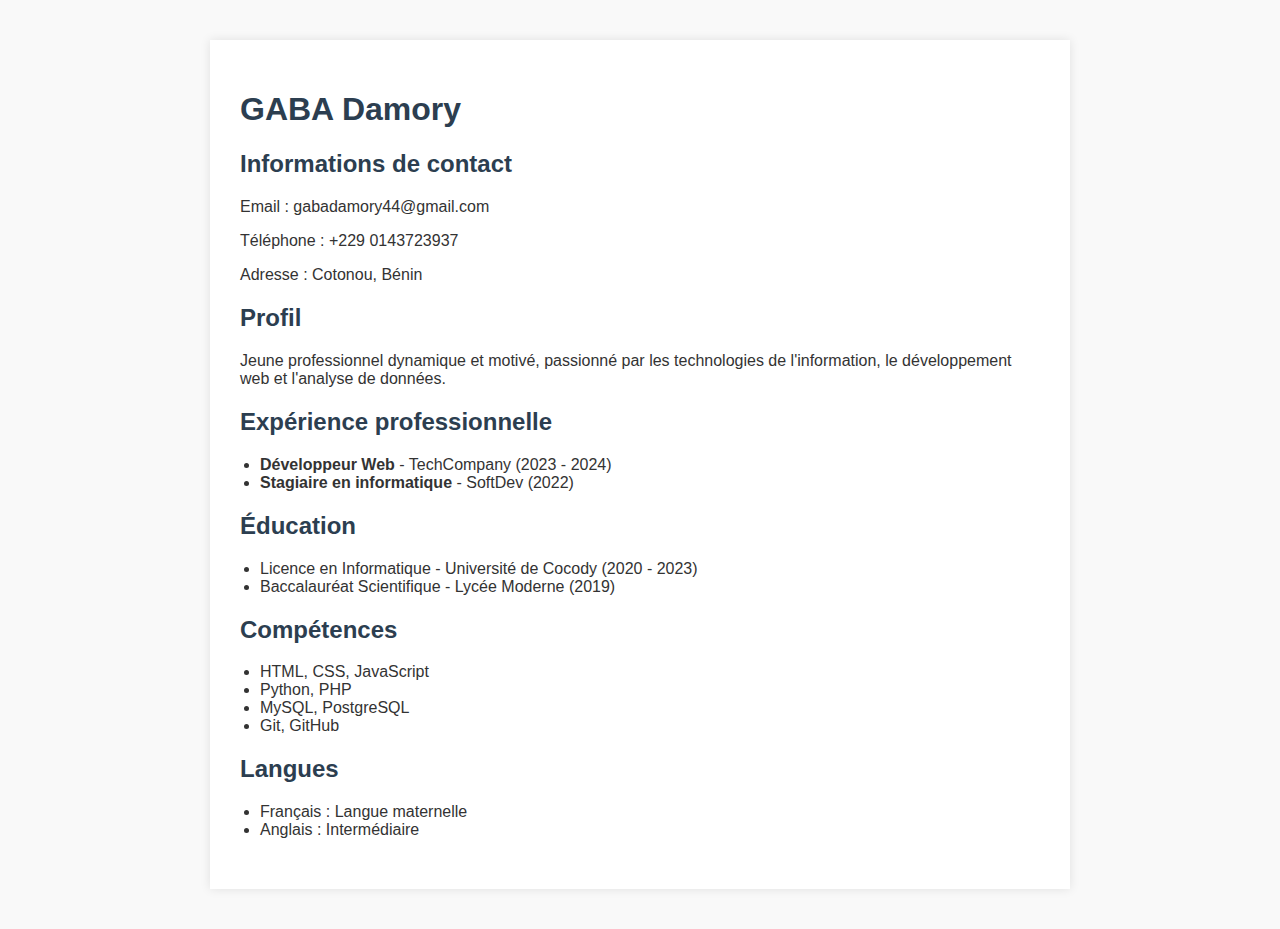
<file: cv.html>
<!DOCTYPE html>
<html lang="fr">
<head>
    <meta charset="UTF-8">
    <meta name="viewport" content="width=device-width, initial-scale=1.0">
    <title>CV de GABA Damory</title>
    <style>
        body {
            font-family: Arial, sans-serif;
            margin: 40px;
            background-color: #f9f9f9;
            color: #333;
        }
        .container {
            max-width: 800px;
            margin: auto;
            background-color: #fff;
            padding: 30px;
            box-shadow: 0 0 10px rgba(0,0,0,0.1);
        }
        h1, h2 {
            color: #2c3e50;
        }
        .section {
            margin-bottom: 20px;
        }
        ul {
            padding-left: 20px;
        }
    </style>
</head>
<body>
    <div class="container">
        <h1>GABA Damory</h1>

        <div class="section">
            <h2>Informations de contact</h2>
            <p>Email : gabadamory44@gmail.com</p>
            <p>Téléphone : +229 0143723937</p>
            <p>Adresse : Cotonou, Bénin </p>
        </div>

        <div class="section">
            <h2>Profil</h2>
            <p>Jeune professionnel dynamique et motivé, passionné par les technologies de l'information, le développement web et l'analyse de données.</p>
        </div>

        <div class="section">
            <h2>Expérience professionnelle</h2>
            <ul>
                <li><strong>Développeur Web</strong> - TechCompany (2023 - 2024)</li>
                <li><strong>Stagiaire en informatique</strong> - SoftDev (2022)</li>
            </ul>
        </div>

        <div class="section">
            <h2>Éducation</h2>
            <ul>
                <li>Licence en Informatique - Université de Cocody (2020 - 2023)</li>
                <li>Baccalauréat Scientifique - Lycée Moderne (2019)</li>
            </ul>
        </div>

        <div class="section">
            <h2>Compétences</h2>
            <ul>
                <li>HTML, CSS, JavaScript</li>
                <li>Python, PHP</li>
                <li>MySQL, PostgreSQL</li>
                <li>Git, GitHub</li>
            </ul>
        </div>

        <div class="section">
            <h2>Langues</h2>
            <ul>
                <li>Français : Langue maternelle</li>
                <li>Anglais : Intermédiaire</li>
            </ul>
        </div>
    </div>
</body>
</html>
</file>
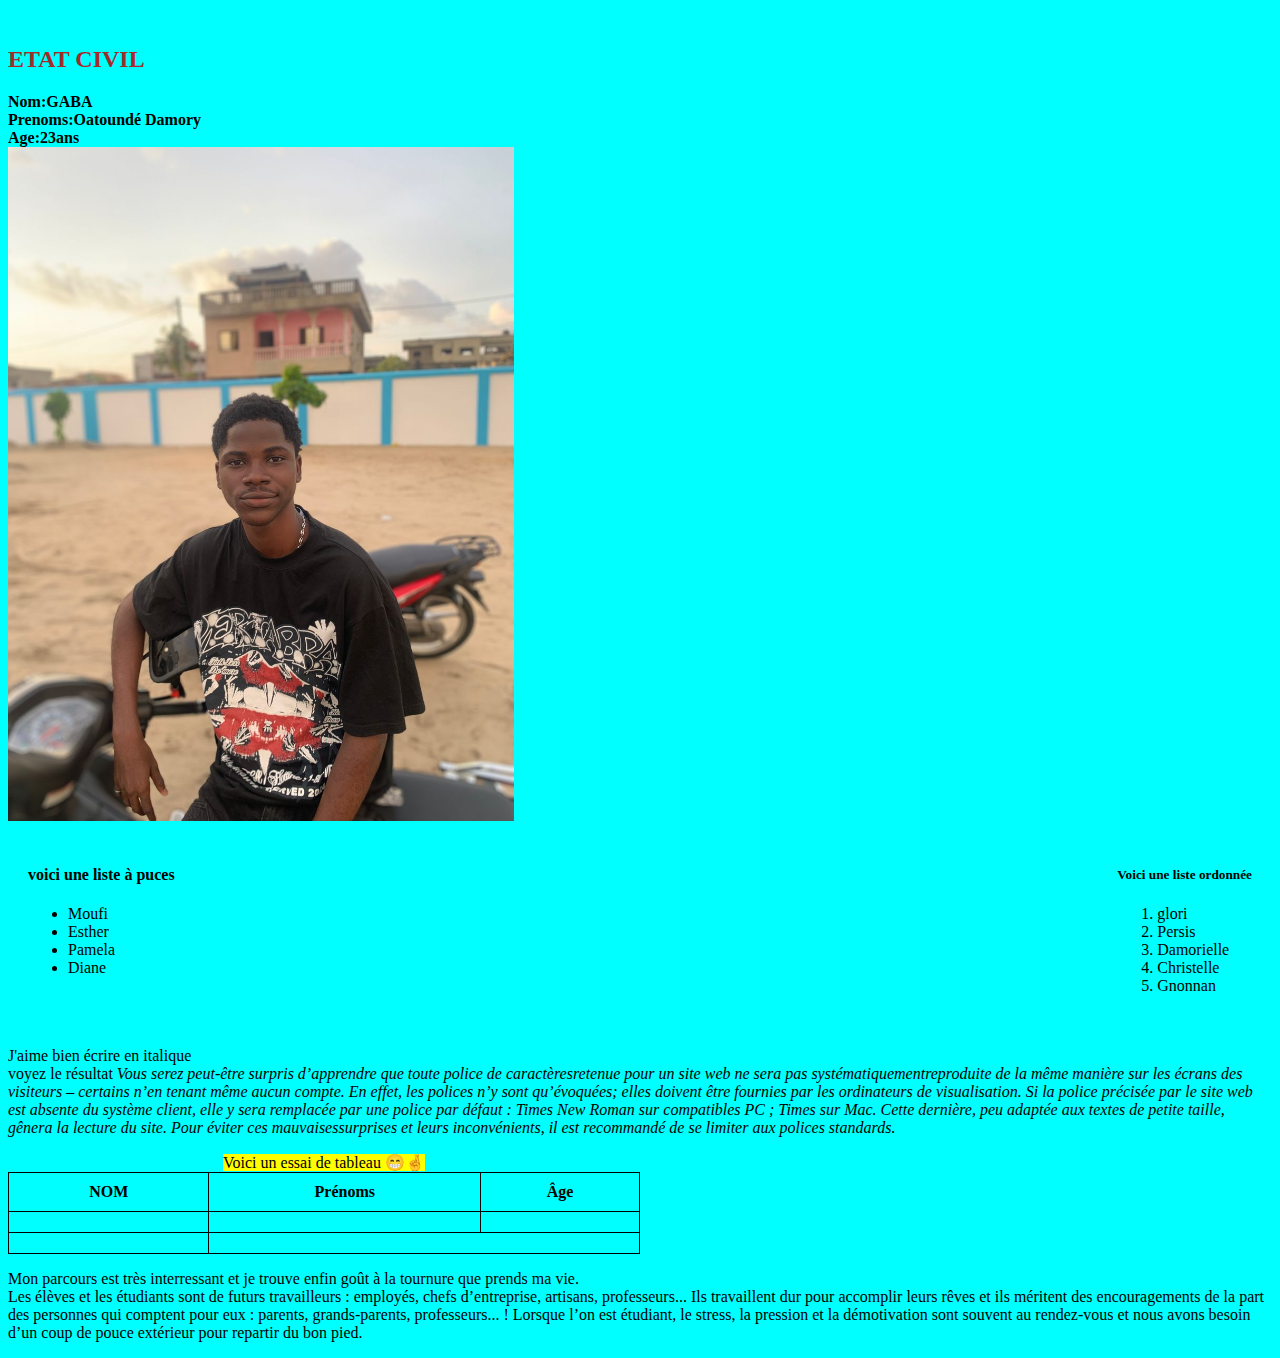
<file: damory.html>
<!DOCTYPE html>
<html lang="fr">
<head>
    <meta charset="UTF-8">
    <meta name="viewport" content="width=16px, initial-scale=1.0">
    <title>Damo</title>
    <link rel="stylesheet" href="style.css">
</head>
<style>
    body{
        background-color: aqua;
    }
</style>
<body> <br>
    <h2>ETAT CIVIL</h2>
    <strong id="Nom">Nom:GABA <br>
        Prenoms:Oatoundé Damory <br>
        Age:23ans <br>
    </strong>
    <a href="#"><img src="DAM.jpg" alt=""> </a>
    
    <div class="contain">
        <div>
            <h4>voici une liste à puces</h4>
        <ul>
            <li>Moufi</li>
            <li>Esther</li>
            <li>Pamela</li>
            <li>Diane</li>
        </ul>
        </div>
        <div>
            <h5>Voici une liste ordonnée </h5>
        <ol>
            <li>glori</li>
            <li>Persis</li>
            <li>Damorielle</li>
            <li>Christelle </li>
            <li>Gnonnan </li>
        </ol>
        </div>
    </div>
    <p>
        J'aime bien écrire en italique <br>
        voyez le résultat <em>Vous serez peut-être surpris d’apprendre que toute police de caractèresretenue pour un site web ne sera pas
            systématiquementreproduite de la même manière sur les écrans des visiteurs – certains n’en tenant même aucun
            compte. En effet, les polices n’y sont qu’évoquées; elles doivent être fournies par les ordinateurs de visualisation. Si
            la police précisée par le site web est absente du système client, elle y sera remplacée par une police par défaut :
            Times New Roman sur compatibles PC ; Times sur Mac. Cette dernière, peu adaptée aux textes de petite taille,
            gênera la lecture du site. Pour éviter ces mauvaisessurprises et leurs inconvénients, il est recommandé de se limiter
            aux polices standards.</em>

    </p>
    <table>
        <caption><mark>Voici un essai de tableau 😁🤞</mark></caption>
        <thead>
            <tr>
                <th>NOM</th>
                <th>Prénoms</th>
                <th>Âge</th>
            </tr>
        </thead>
        <tbody>
            <tr>
                <td></td>
                <td></td>
                <td></td>
            </tr>
            <tr>
                <td></td>
                <td  colspan="2"></td>
            </tr>
        </tbody>
        <tfoot>
            <tr>
                
            </tr>
        </tfoot>
    </table>
    <p>
        Mon parcours est très interressant et je trouve enfin goût à la tournure que prends ma vie. <br>
        Les élèves et les étudiants sont de futurs travailleurs : employés, chefs d’entreprise, artisans, professeurs... Ils travaillent dur pour accomplir leurs rêves et ils méritent des encouragements de la part des personnes qui comptent pour eux : parents, grands-parents, professeurs... !
Lorsque l’on est étudiant, le stress, la pression et la démotivation sont souvent au rendez-vous et nous avons besoin d’un coup de pouce extérieur pour repartir du bon pied.
    </p>
    


</body>
</html>
</file>
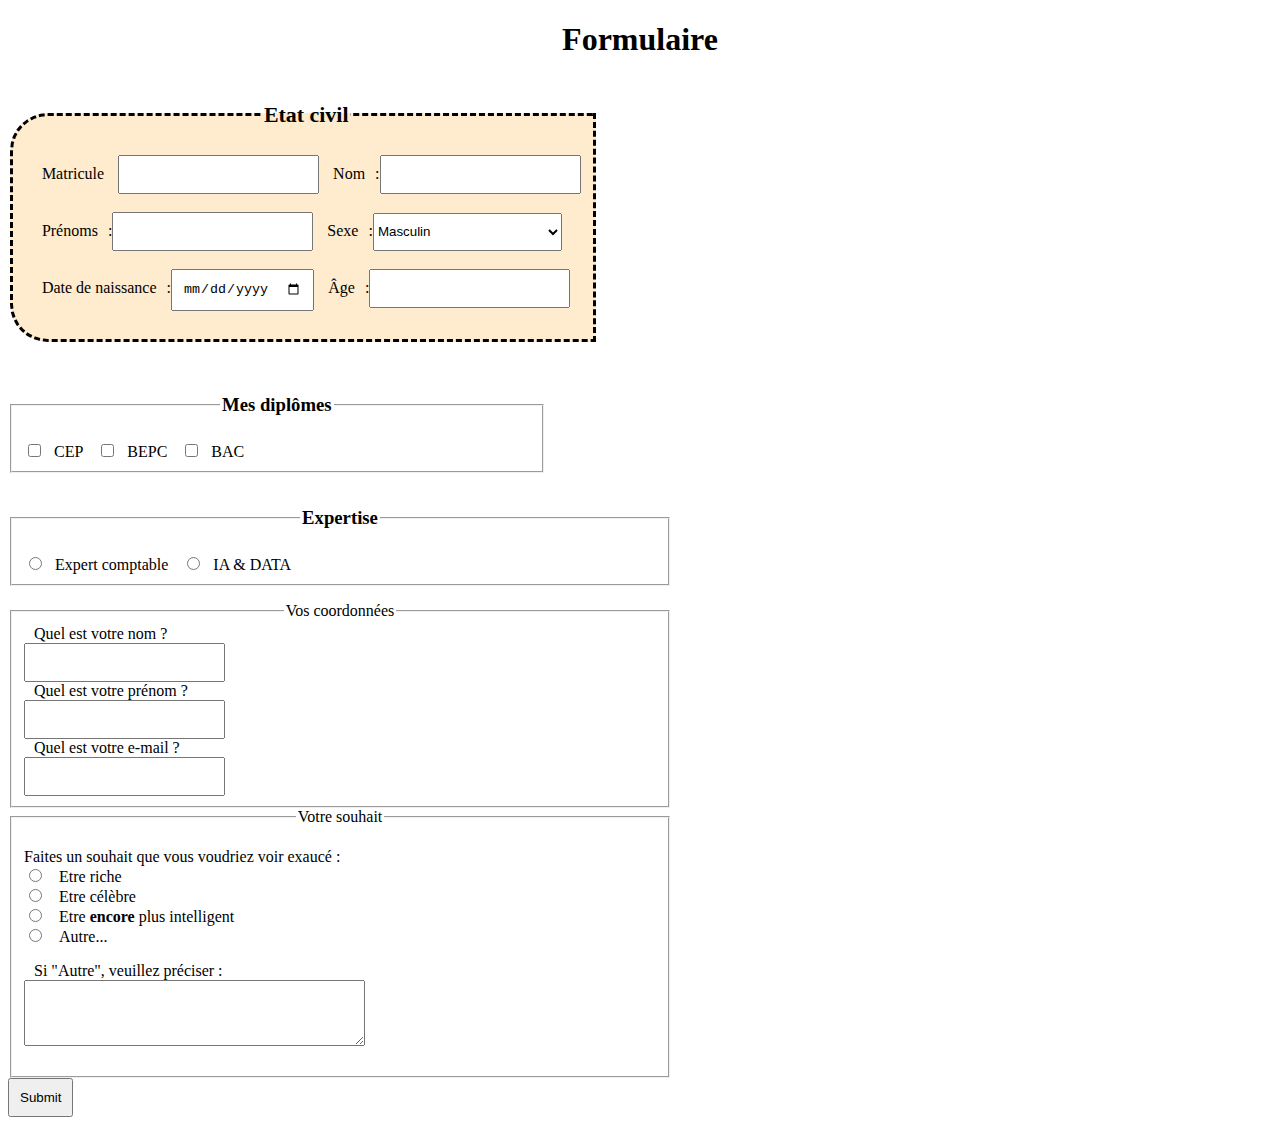
<file: formulaire 1.html>
<!DOCTYPE html>
<html lang="fr">
<head>
    <meta charset="UTF-8">
    <meta name="viewport" content="width=device-width, initial-scale=1.0">
    <title>Formulaire</title>
    <link rel="stylesheet" href="styleformulaire.css">
</head>
<body>
    <h1><center>Formulaire</center></h1>
        <fieldset class="ETAT">
            <legend><h3><center><h3>Etat civil</h3></center></h3></legend>
            <span>
                <div class="form group">
                    <label for="Matricule">Matricule</label>
                    <input type="number" name="Matricule" id="Matricule"/> 
                    <label for="Nom">Nom</label>:<input type="text" name="Nom" id="Nom"/><br>
                    <br><label for="Prénoms"> Prénoms</label>:<input type="text" id="Prénoms"/>
                    <label for="Sexe">Sexe</label>:<select name="Sexe" id="Sexe">
                        <option value="Masculin">Masculin</option>
                        <option value="Féminin">Féminin</option>
                    </select><br>
                    <br><label for="Date de naissance">Date de naissance</label>:<input type="date" name="Date de naissance"/>
                    <label for="Âge">Âge</label>:<input type="number" name="Âge"/>         
                </div><br>
            </span>
            
        </fieldset><br>
        <p>
            <fieldset class="fieldset">
                <legend><h3>Mes diplômes</h3></legend>
                <span>
                    <div>
                        <input type="checkbox" name="CEP" id="CEP"><label for="CEP">CEP</label>
                        <input type="checkbox" name="BEPC" id="BEPC"><label for="BEPC">BEPC</label>
                        <input type="checkbox" name="BAC" id="BAC"><label for="BAC">BAC</label>
                    </div>
                </span>
            </fieldset>
        </p>
        <p>
            <fieldset class="Expertise">
                <legend><h3>Expertise</h3></legend>
                <div>
                    <input type="radio" name="IA & DATA" value="Expert comptable" id="Expert comptable"><label for="Expert comptable">Expert comptable</label>
                    <input type="radio" name="IA & DATA" value="IA & DATA" id="IA & DATA"><label class="bouton" for="IA & DATA">IA & DATA</label>
                </div>
            </fieldset>
        </p>
        <form method="post" action="traitement.php">
            <fieldset class="Expertise">
            <legend>Vos coordonnées</legend> <!-- Titre du fieldset -->
            <label for="nom">Quel est votre nom ?</label><br/>
            <input type="text" name="nom" id="nom" tabindex="10" /><br />
            <label for="prenom">Quel est votre prénom ?</label><br/>
            <input type="text" name="prenom" id="prenom" tabindex="20" /><br />
            <label for="email">Quel est votre e-mail ?</label><br/>
            <input type="text" name="email" id="email" tabindex="30" /><br />
            </fieldset>
            <fieldset class="Expertise">
            <legend>Votre souhait</legend> <!-- Titre du fieldset -->
            <p>
            Faites un souhait que vous voudriez voir exaucé :<br />
            <input type="radio" name="souhait" value="riche" id="riche" tabindex="40" /> <label for="riche">Etre
            riche</label><br/>
            <input type="radio" name="souhait" value="celebre" id="celebre" tabindex="50" /> <label
            for="celebre">Etre célèbre</label><br/>
            <input type="radio" name="souhait" value="intelligent" id="intelligent" tabindex="60" /> <label
            for="intelligent">Etre <strong>encore</strong> plus intelligent</label><br/>
            <input type="radio" name="souhait" value="autre" id="autre" tabindex="70" /> <label
            for="autre">Autre...</label><br />
            </p>
            <p>
            <label for="precisions">Si "Autre", veuillez préciser :</label><br />
            <textarea name="precisions" id="precisions" cols="40" rows="4" tabindex="80"></textarea>
            </p>
            </fieldset>
        </form>
        <input type="submit">
</body>
</html>
</file>
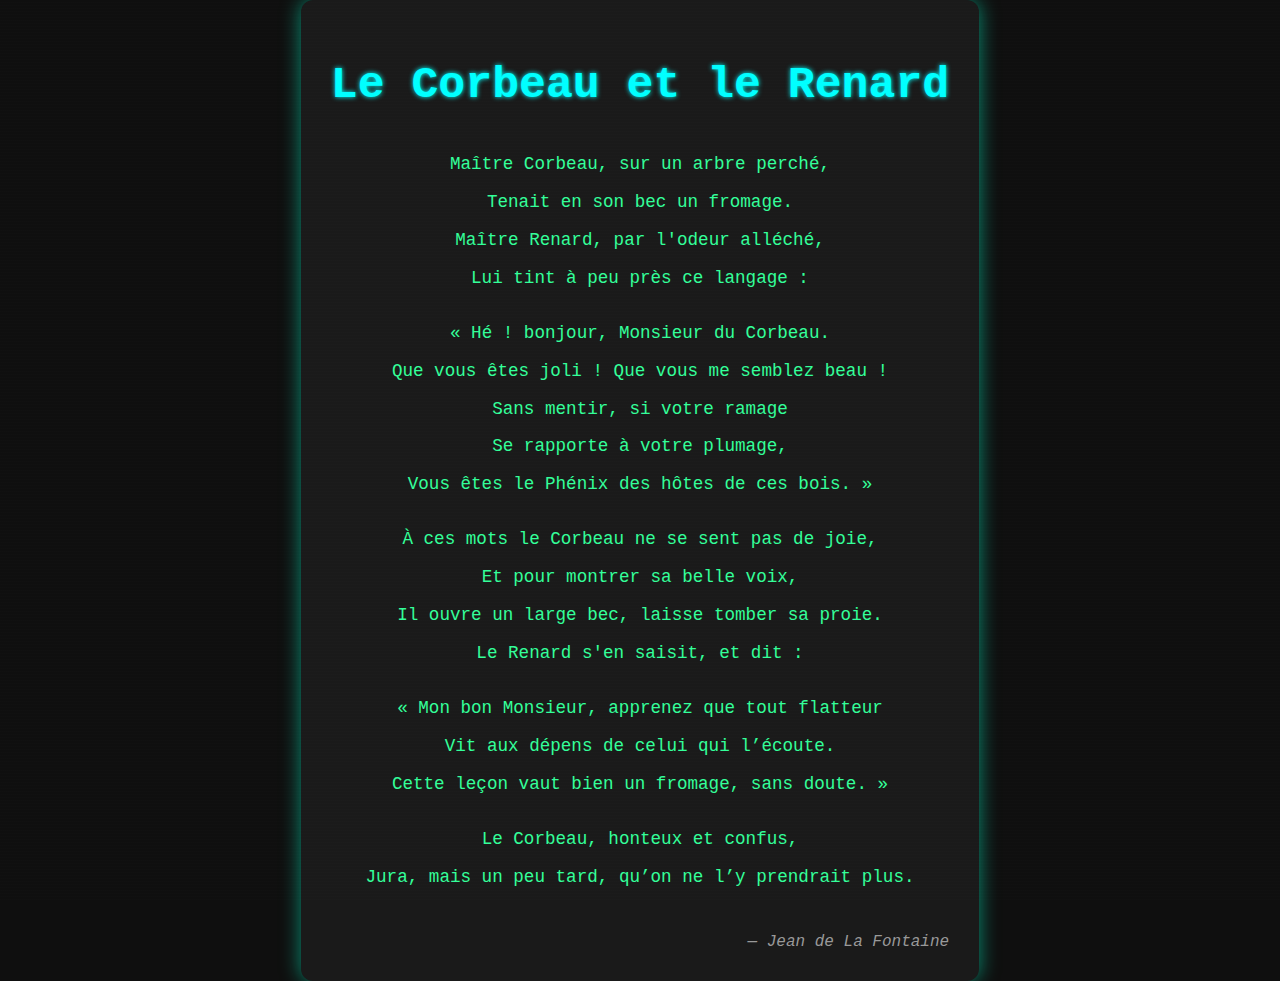
<file: page1.html>
<!DOCTYPE html>
<html lang="fr">
<head>
    <meta charset="UTF-8">
    <title>Le Corbeau et le Renard</title>
    <style>
        body {
            margin: 0;
            background-color: #0f0f0f;
            color: #33ff99;
            font-family: 'Courier New', Courier, monospace;
            display: flex;
            justify-content: center;
            align-items: center;
            min-height: 100vh;
        }

        .container {
            max-width: 800px;
            padding: 30px;
            background: #1a1a1a;
            box-shadow: 0 0 20px #00ffcc88;
            border-radius: 12px;
        }

        h1 {
            text-align: center;
            color: #00ffff;
            font-size: 2.8em;
            margin-bottom: 40px;
            text-shadow: 0 0 5px #00ffff;
        }

        .strophe {
            margin-bottom: 25px;
        }

        p {
            text-align: center;
            line-height: 1.7em;
            font-size: 1.1em;
            margin: 8px 0;
        }

        .auteur {
            text-align: right;
            font-style: italic;
            color: #999;
            margin-top: 40px;
        }

        /* Optionnel : animation type "scanline" rétro */
        body::before {
            content: "";
            position: fixed;
            top: 0;
            left: 0;
            height: 100%;
            width: 100%;
            background: repeating-linear-gradient(
                to bottom,
                transparent,
                transparent 2px,
                rgba(255, 255, 255, 0.02) 3px
            );
            z-index: 0;
            pointer-events: none;
        }
    </style>
</head>
<body>
    <div class="container">
        <h1>Le Corbeau et le Renard</h1>

        <div class="strophe">
            <p>Maître Corbeau, sur un arbre perché,</p>
            <p>Tenait en son bec un fromage.</p>
            <p>Maître Renard, par l'odeur alléché,</p>
            <p>Lui tint à peu près ce langage :</p>
        </div>

        <div class="strophe">
            <p>« Hé ! bonjour, Monsieur du Corbeau.</p>
            <p>Que vous êtes joli ! Que vous me semblez beau !</p>
            <p>Sans mentir, si votre ramage</p>
            <p>Se rapporte à votre plumage,</p>
            <p>Vous êtes le Phénix des hôtes de ces bois. »</p>
        </div>

        <div class="strophe">
            <p>À ces mots le Corbeau ne se sent pas de joie,</p>
            <p>Et pour montrer sa belle voix,</p>
            <p>Il ouvre un large bec, laisse tomber sa proie.</p>
            <p>Le Renard s'en saisit, et dit :</p>
        </div>

        <div class="strophe">
            <p>« Mon bon Monsieur, apprenez que tout flatteur</p>
            <p>Vit aux dépens de celui qui l’écoute.</p>
            <p>Cette leçon vaut bien un fromage, sans doute. »</p>
        </div>

        <div class="strophe">
            <p>Le Corbeau, honteux et confus,</p>
            <p>Jura, mais un peu tard, qu’on ne l’y prendrait plus.</p>
        </div>

        <div class="auteur">
            — Jean de La Fontaine
        </div>
    </div>
</body>
</html>
</file>
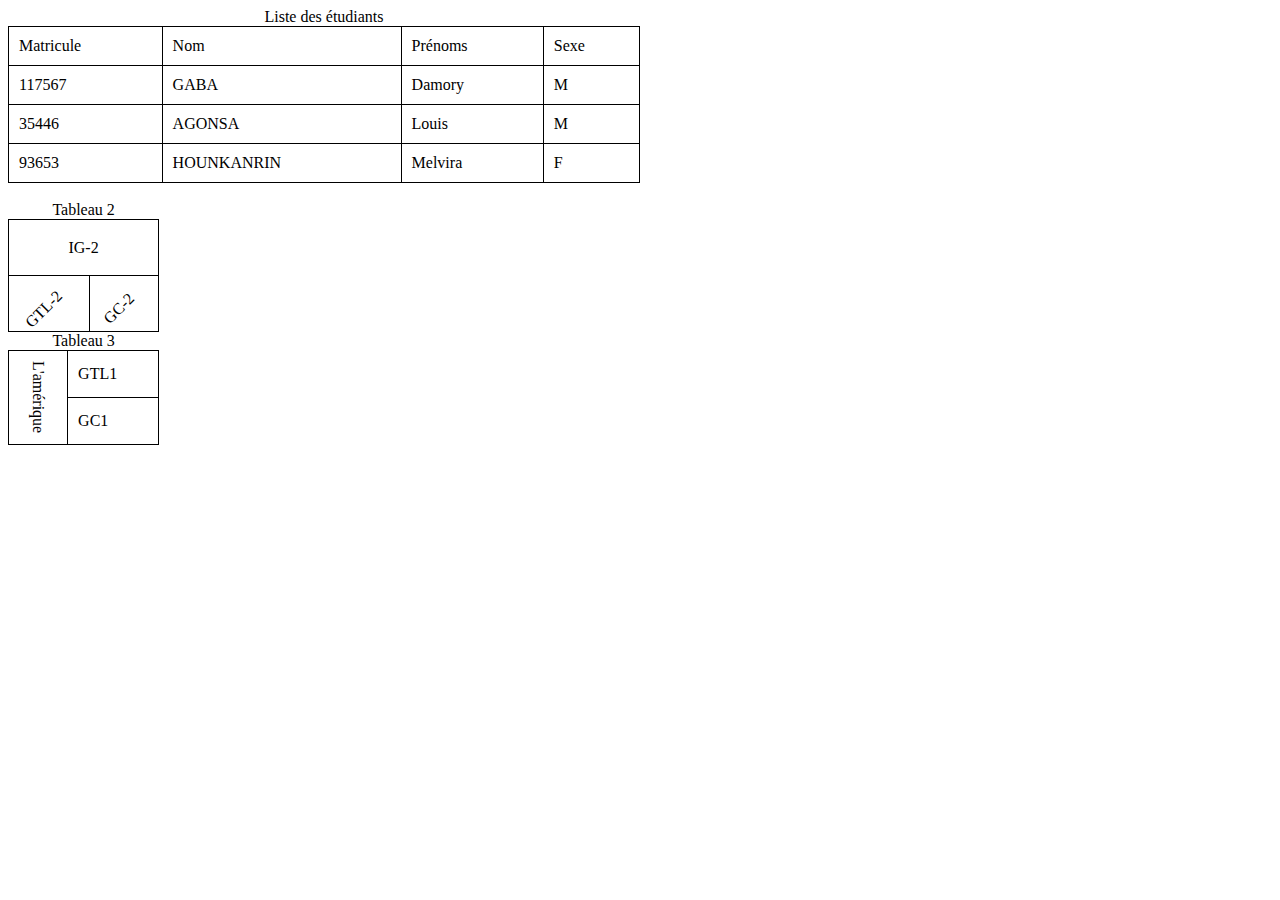
<file: tab1.html>
<!DOCTYPE html>
<html lang="fr">
<head>
    <meta charset="UTF-8">
    <link rel="stylesheet" href="tablestyle.css">
    <meta name="viewport" content="width=device-width, initial-scale=1.0">
    <title>Document</title>
</head>
<body>
    <table>
        <caption>Liste des étudiants </caption>
        <thead>
            <tr>
                <td>Matricule </td>
                <td>Nom</td>
                <td>Prénoms</td>
                <td>Sexe</td>
            </tr>
        </thead>
        <tbody>
             <tr>
                <td>117567</td>
                <td>GABA</td>
                <td>Damory</td>
                <td>M</td>
             </tr>
             <tr>
                <td>35446</td>
                <td>AGONSA</td>
                <td>Louis</td>
                <td>M</td>
             </tr>
             <tr>
                <td>93653</td>
                <td>HOUNKANRIN</td>
                <td>Melvira</td>
                <td>F</td>
             </tr>
        </tbody>
    </table> <br>
    
    
    <table class="T1">
        <caption>Tableau 2</caption>
        <tbody>
            <tr>
                <td class="da" colspan="2"><center>IG-2</center></td>
            </tr>
            <tr>
                <td class="d">GTL-2</td>
                <td class="d">GC-2</td>
            </tr>
            
        </tbody>
    
    </table>
    <table class="T2">
        <caption>Tableau 3</caption>
        <tbody>
            <tr>
                <td rowspan="2" class="damo"> L'amérique</td>
                <td>GTL1</td>
            </tr>
            <tr>
                <td>GC1</td>
            </tr>
        </tbody>
    </table>
    
    
    
</body>
</html>
</file>
<file: style.css>
h2{
    color: brown;
}
.contain{
    display: flex;
    justify-content: space-between;
    padding: 20px;
}
h1{
    text-decoration: underline;
}
table{
    width: 50%;
    border-collapse: collapse;
}
th, td{
    border: 1px solid #000;
    padding: 10px;
}

.Damory{
    position: absolute top ;
    width: 15%;
    float: right ;
    
}
.DAMO{
    position: absolute top ;
    width: 13%;
    float: left ;
}
img{
    width: 40%;
    height: 10%;
}
</file>
<file: styleformulaire.css>
label{
    margin: 15px 10px;
}
input{
    padding: 10px;
    height: auto;
}
.fieldset{
    width: 40%;
3
}
legend{
    text-align: center;
}
.Expertise{
    width: 50%;
}
select{
    width: 5cm;
    height: 1cm;
}
.bouton{
    cursor: pointer;
}
.ETAT{
    width: max-content;
    border-left-color: rgb(155, 155, 160);
    border-spacing: 5cm;
    padding-left: 0.5cm;
    border-radius: 1cm 0cm 0cm 1cm ;
    border-width: 0.2cm;
    background-color: blanchedalmond;
    border: dashed;
}3
</file>
<file: tablestyle.css>
th, td{
    border: 1px solid black;
    padding: 10px;
}
table{
    width: 50%;
    border-collapse: collapse;
}
.d{
    rotate: -45deg;
}
.damo{
    writing-mode: vertical-rl;
    text-orientation:unset ;
}
.formcontainer{
    display: flex;
    flex-wrap: wrap;
    justify-content: space-between;
    width: 80%;
    margin: auto;
}
.formgroup{
    display: flex;
    flex-direction: column;
    width: 45%;
    margin-bottom: 15px;
}
.T1{
    height: 3cm;
    width: 4cm;
}
.T2{
    height: auto;
    width: 4cm;
}
</file>
